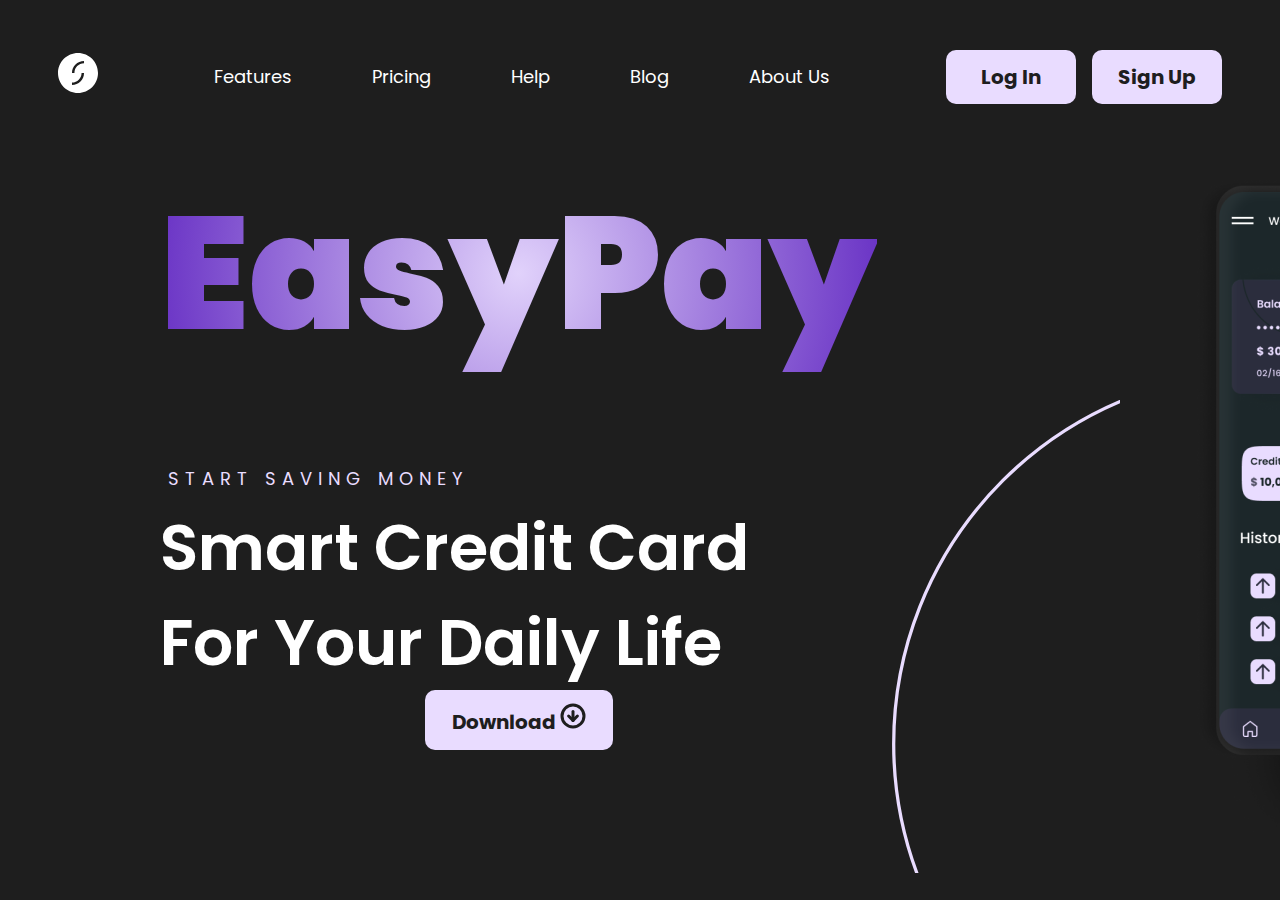
<file: index.html>
<!DOCTYPE html>
<html lang="en">

    <head>
        <meta charset="UTF-8">
        <meta http-equiv="X-UA-Compatible" content="IE=edge">
        <meta name="viewport" content="width=device-width, initial-scale=1.0">
        <title>EasyPay</title>
    </head>
    <link rel="stylesheet" href="styling.css">
    <link rel="stylesheet" href="mediaqueries.css">

    <body>
        <header>
            <nav id="desktop-nav">
                <div class="logo">
                    <img src="./assets/logo.svg" alt="Logo" class="icon" onclick="location.href='#home'">
                </div>
                <div>
                    <ul class="nav-links">
                        <li><a href="#Features">Features</a></li>
                        <li><a href="./pricing/pricing.html">Pricing</a></li>
                        <li><a href="#Help">Help</a></li>
                        <li><a href="#Blog">Blog</a></li>
                        <li><a href="#About Us">About Us</a></li>
                    </ul>
                </div>
                <div class="btn-container">
                    <button class="btn btn-color" onclick="location.href='./#Log In'">Log In</button>
                    <button class="btn btn-color" onclick="location.href='./#Sign Up'">Sign Up</button>
                </div>
            </nav>
        </header>
        <nav id="hamburger-nav">
            <div class="logo">
                <img src="./assets/logo.svg" alt="Logo">
            </div>
            <div class="hamburger-menu">
                <div class="hamburger-icon" onclick="toggleMenu()">
                <span></span>
                <span></span>
                <span></span>
                </div>
                <div class="menu-links" >
                    <li><a href="#Features" onclick="toggleMenu()">Features</a></li>
                    <li><a href="./pricing.html" onclick="toggleMenu()">Pricing</a></li>
                    <li><a href="#Help" onclick="toggleMenu()">Help</a></li>
                    <li><a href="#Blog" onclick="toggleMenu()">Blog</a></li>
                    <li><a href="#About Us" onclick="toggleMenu()">About Us</a></li>
                </div>
            </div>
            <div class="btn-container">
                <button class="btn btn-color" onclick="location.href='#Log In'">Log In</button>
                <button class="btn btn-color" onclick="location.href='#Sign Up'">Sign Up</button>
            </div>
        </nav>

        <section id="home">
            <div class="section-text">
                <h1 class="name">EasyPay</h1>
                <p class="text_p1">START SAVING MONEY</p>
                <h1 class="title">
                    Smart Credit Card
                    <br>
                    For Your Daily Life
                </h1>
                <div class="btn-container download-btn">
                    <button class="btn2 btn-color" onclick="location.href='#Download'">
                        Download
                        <svg width="26" height="26" viewBox="0 0 26 26" fill="none" xmlns="http://www.w3.org/2000/svg">
                            <path d="M8.6001 13L13.0001 17.4L17.4001 13" stroke="#1E1E1E" stroke-width="3" stroke-linecap="round" stroke-linejoin="round"/>
                            <path d="M13 8.59961V17.3996" stroke="#1E1E1E" stroke-width="3" stroke-linecap="round" stroke-linejoin="round"/>
                            <path d="M13 24C19.0751 24 24 19.0751 24 13C24 6.92487 19.0751 2 13 2C6.92487 2 2 6.92487 2 13C2 19.0751 6.92487 24 13 24Z" stroke="#1E1E1E" stroke-width="3" stroke-linecap="round" stroke-linejoin="round"/>
                        </svg>
                    </button>
                </div>
            </div>
            
            <div class="pic-container">
                <img src="./assets/home-image.png" alt="App Demo" class="app-pic">
            </div>
        </section>

    </body>

</html>
</file>
<file: styling.css>
@import url('https://fonts.googleapis.com/css2?family=Poppins:ital,wght@0,100;0,200;0,300;0,400;0,500;0,600;0,700;0,800;0,900;1,100;1,200;1,300;1,400;1,500;1,600;1,700;1,800;1,900&display=swap');

*{
    margin:0;
    padding:0;
}

body{
    font-family: 'Poppins', sans-serif;
    color:#ffffff;
}

html{
    scroll-behavior: smooth;
    background-color: #1e1e1e;
}

/*transition*/
a,.btn{
    transition: all 300ms ease;
}

/*desktop nav*/
nav,.nav-links, .btn-container{
    display:flex;
}

nav{
    justify-content: space-around;
    align-items: center;
    height: 17vh;
}

.nav-links{
    gap:5rem;
    list-style:none;
    font-size: 18px;
}

a{
    color:#ffffff;
    text-decoration:none;
    text-decoration-color:white;
}

a:hover{
    color:#ae88f0;
    text-shadow:0px 0px 5px #ae88f0;
    -moz-transition: all 0.2s ease-in;
    -o-transition: all 0.2s ease-in;
    -webkit-transition: all 0.2s ease-in;
    transition: all 0.2s ease-in;

}

/*hamburger menu*/
#hamburger-nav{
    display:none;
}

.hamburger-menu{
    position:relative;
    display:inline-block;
}

.hamburger-icon{
    display:flex;
    flex-direction: column;
    justify-content: space-between;
    height:24px;
    width:30px;
    cursor:pointer;
}

.hamburger-icon span{
    width:100%;
    height:2px;
    background-color: black;
    transition: all 0.3 ease-in-out;
}

.menu-links{
    position:absolute;
    top:100%;
    right:0%;
    background-color:white;
    width:fit-content;
    max-height:0;
    overflow:hidden;
    transition: all 0.3 ease-in-out;
}

.menu-links a{
    display: block;
    padding:10px;
    text-align: center;
    font-size:1.5rem;
    color:black;
    text-decoration: none;
    transition:all 0.3 ease-in-out;
}

.menu-links li{
    list-style:none;
}

.menu-links.open{
    max-height: 300px;
}

.hamburger-icon.open span:first-child{
    transform:rotate(45deg) translate(10px, 5px);
}

.hamburger-icon.open span:nth-child(2){
    opacity:0;
}

.hamburger-icon.open span:last-child{
    transform:rotate(-45deg) translate(10px, -5px);
}

.hamburger-icon span:first-child{
    transform:none;
}

.hamburger-icon span:first-child{
opacity: 1;
}

.hamburger-icon span:first-child{
    transform:none;
}

/*login,signup*/
/* .btn-container{
    display:flex;
    justify-content: center;
    text-align: center;
    gap:1rem;
} */
.btn-container{
    display: flex;
    justify-content: space-between; 
    /* align-items: center; */
    gap:1rem;
} 

.btn{
    font-family: 'Poppins', sans-serif;
    font-weight:700;
    font-style:normal;
    font-size:1.25rem;
    transition: all 300ms ease;
    padding:1rem;
    width:8.125rem;
    height:3.375rem;
    border-radius:0.7rem;
    color:#1e1e1e;
}

.btn{
    padding:9px 25px;
    border:none;
    border-radius:10px;
    cursor:pointer;
    transition: all 300ms ease 0s;
}

.btn-color{
    background:#E9DCFF;
    border-color: #E9DCFF 0.1rem solid;
}

.btn-color:hover{
    background-color:rgb(233,220,255,0.8);
}

/*section*/
section{
    height:96vh;
    margin:0% 10rem;
    box-sizing:border-box;
    min-height:fit-content;
}

#home{
    display:flex;
    justify-content: left;
    gap:5rem;
    height:80vh;
}
#home{
    background-image: url('./assets/Ellipse\ 40.svg');
    background-size:contain; 
    background-repeat: no-repeat;
    background-position: right;
    background-position-x: 732px;
    background-position-y: 217px;
}

.pic-container{
    display: flex;
    height: 682px;
    width: 522px;
    align-self:right;
    margin-left:15rem;
}
.section-text{
    align-self: top;
    text-align: left;
}

.name{
    display:flex;
    text-align: center;
    font-size:10rem;
    font-style: normal;
    font-weight:900;
    background: radial-gradient(circle at center,#E1D2FB 0%, #652DC3 100% );
    -webkit-background-clip: text;
    -webkit-text-fill-color: transparent;
    margin-bottom:4rem;
}    

.text_p1{
    padding:  0.5rem;
    font-style:normal;
    font-size:18px;
    color:#E9DCFF;
    text-align:left;
    letter-spacing: 6px;
}

.title{
    font-size:4rem;
    text-align:left;
    font-weight: 600;
    font-style: normal;
}

.download-btn{
    display:flex;
    justify-content:center;
    text-align: center;
    align-self:left;
    gap:1rem;
}

.btn2{
    font-family: 'Poppins', sans-serif;
    font-weight:700;
    font-style:normal;
    font-size:20px;
    border-radius:10px;
    padding:1rem;
    width:188px;
    height:60px;
    color:#1e1e1e;
}

.btn2{
    padding:9px 25px;
    border:none;
    border-radius:10px;
    cursor:pointer;
    transition: all 300ms ease 0s;
    align-self:left;
    justify-content:center;
    align-items: center;
}


.download-icon{
    align-self:center;
}
</file>
<file: mediaqueries.css>
@media screen and (max-width:1200px){
    #desktop-nav{
        display:none;
    }
    #hamburger-nav{
        display:flex;
    }
}
</file>
